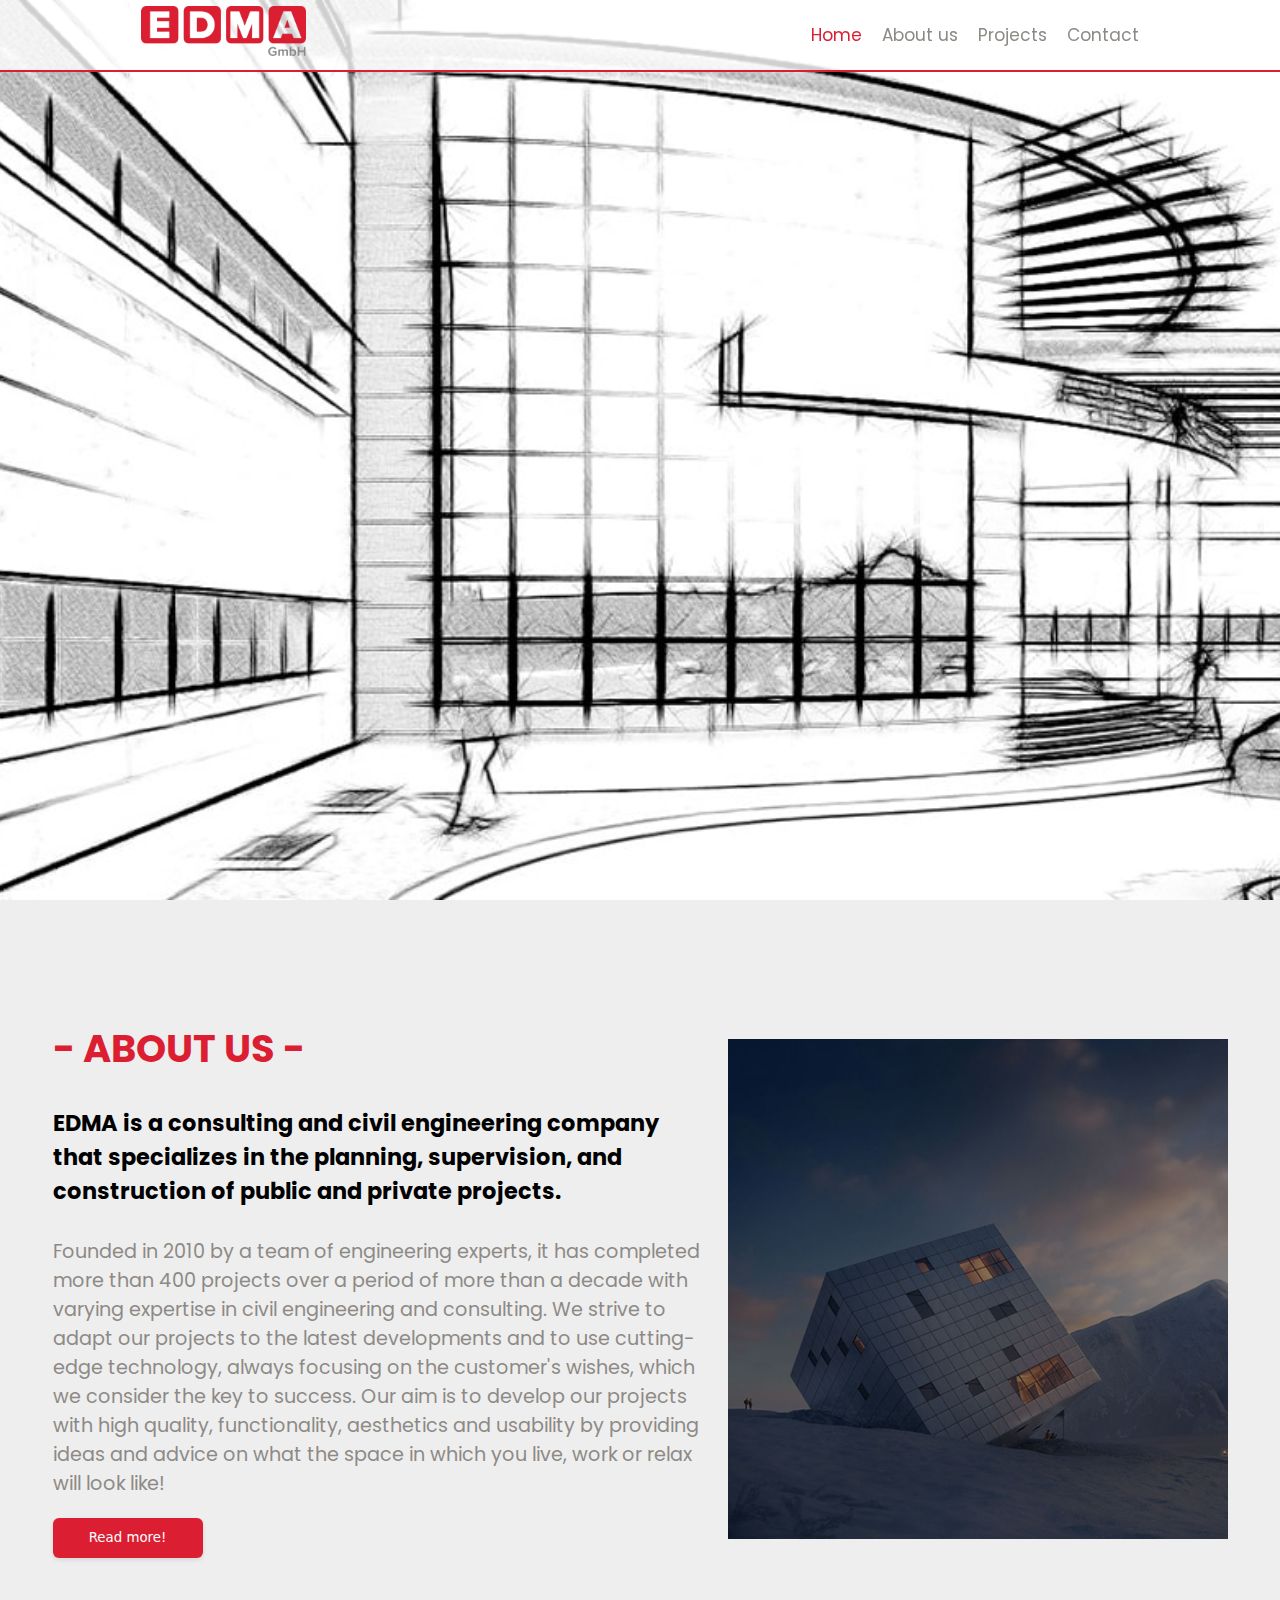
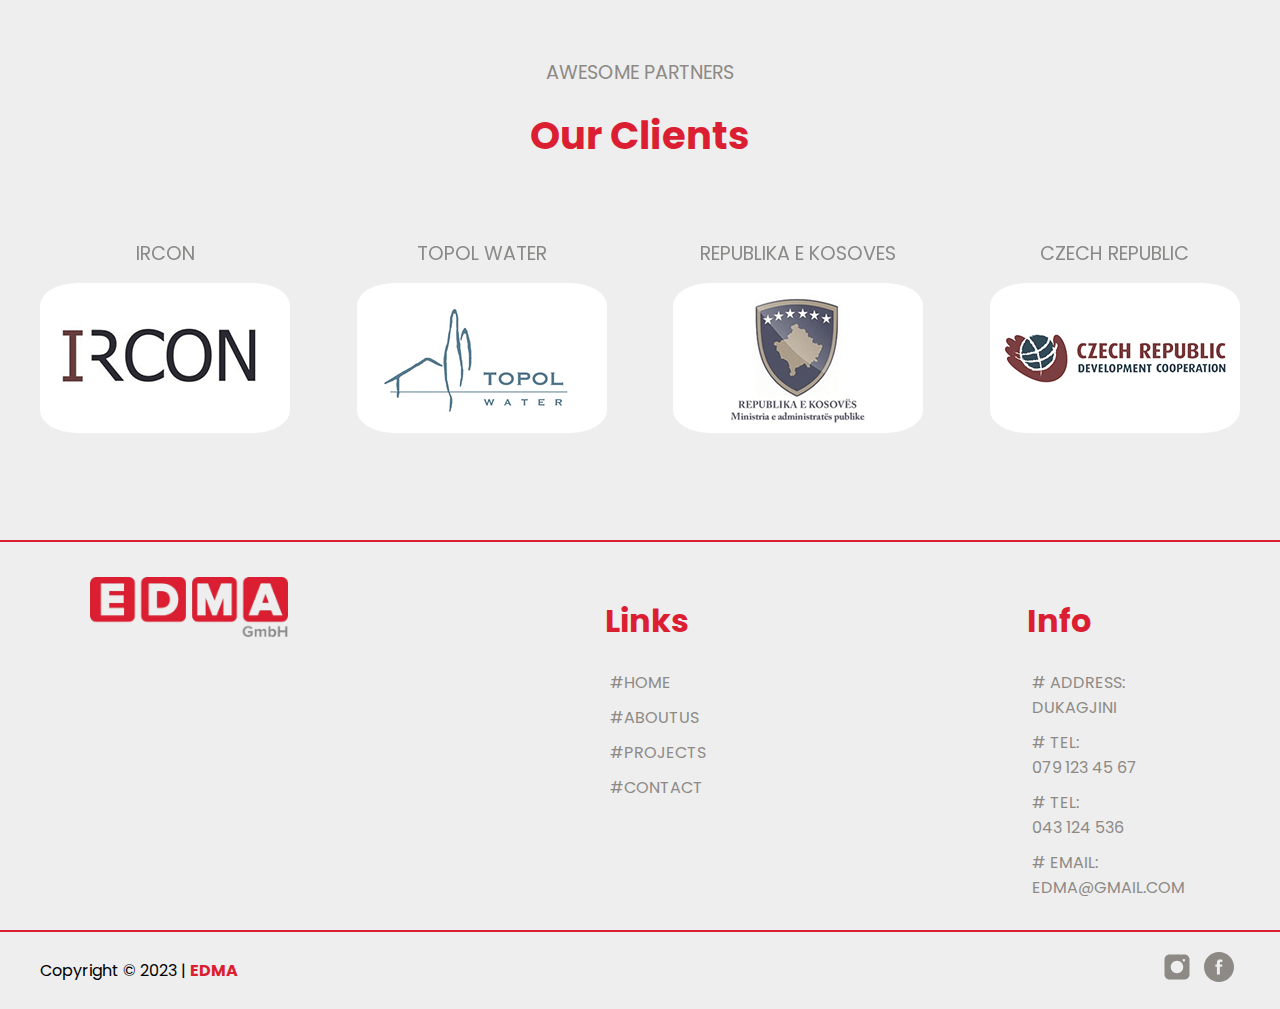
<file: index.html>
<!DOCTYPE html>
<html lang="en">
  <head>
    <meta charset="UTF-8" />
    <meta name="viewport" content="width=device-width, initial-scale=1.0" />
    <title>EDMA - GmbH</title>
    <link rel="stylesheet" href="style.css" />
    <link rel="stylesheet" href="responsive.css">
    <link rel="icon" type="image/png" sizes="32x32" href="images/favicon.png" />


  </head>
  <body>
    

   
    <div class="nb">

    <div class="navbari">
        <h1 onclick="toggleMenu()">x</h1>
        <div class="burger-menu" onclick="toggleMenu()">
            <div class="bar"></div>
            <div class="bar"></div>
            <div class="bar"></div>
        </div>
    </div>
  </div>
    <section class="wrapper"></section>
    <div class="boxes">
      <div class="text">
        <h1>- ABOUT US -</h1>
        <br />
        <h3>
          EDMA is a consulting and civil engineering company that specializes in
          the planning, supervision, and construction of public and private
          projects.
        </h3>
        <br />
        <p>
          Founded in 2010 by a team of engineering experts, it has completed
          more than 400 projects over a period of more than a decade with
          varying expertise in civil engineering and consulting. We strive to
          adapt our projects to the latest developments and to use cutting-edge
          technology, always focusing on the customer's wishes, which we
          consider the key to success. Our aim is to develop our projects with
          high quality, functionality, aesthetics and usability by providing
          ideas and advice on what the space in which you live, work or relax
          will look like!
        </p>
        <a href="/aboutus.html"><button class="button">Read more!</button></a>
      </div>
      <img src="/images/about-01.jpg" alt="" />
    </div>

    
    <div class="aboutUsWhatWeDo">
      <div class="wwdText">
        <p>AWESOME PARTNERS</p>
        <h1>Our Clients</h1>
      </div>
      <div class="wwdBoxes">
        <div class="wwdBox">
          
          <div class="imgContainer">
            <p>
              IRCON
            </p>
            <img src="/images/logo1.png" alt="" />
            
          </div>
         
        </div>
        <div class="wwdBox">
          
          <div class="imgContainer">
            <p>
              TOPOL WATER
            </p>
            <img src="/images/logo2.png" alt="" />
           
          </div>

          
        </div>
        <div class="wwdBox">
         
          <div class="imgContainer">
            <p>
              REPUBLIKA E KOSOVES
            </p>
            <img src="images/logo3.png" alt="" />
            
          </div>

        
        </div>
        <div class="wwdBox">
         
          <div class="imgContainer">
            <p>
              CZECH REPUBLIC
            </p>
            <img src="images/logo4.png" alt="" />
            
          </div>
  
        
        </div>
      </div>
      
    </div>
  </div>
    </div>
    


    
    <!-- pjesa e footer----------------------- -->



   
    <footer>
    <!-- upperfooter -->

    <div class="upperfooter">
      <img src="/images/logo.png" alt="">
     
        <ul>
          <h1>Links</h1>
          <li><a href="/index.html">#HOME</a></li>
          <li><a href="/aboutus.html">#ABOUTUS</a></li>
          <li><a href="/projects.html">#PROJECTS</a></li>
          <li><a href="/contact.html">#CONTACT</a></li>
        </ul>
        <ul>
          <h1>Info</h1>
          <li><p># ADDRESS: <p>DUKAGJINI</p></li>
          <li><p># TEL: <p>079 123 45 67</p></li>
          <li><p># TEL: <p>043 124 536</p></li>
          <li><p># EMAIL: <p>EDMA@GMAIL.COM</p></li>
        </ul>
      
    </div>
       <!-- lowerfooter -->
       <div class="lf">
      <div class="lowfooter">
        <p>Copyright © 2023 | <strong>EDMA</strong></p>
        <div class="icons">
          <a href="https://www.instagram.com/" target="_blank">
            <svg
              fill="rgb(141, 138, 134)"
              height="30px"
              width="30px"
              version="1.1"
              id="Shopicons"
              xmlns="http://www.w3.org/2000/svg"
              xmlns:xlink="http://www.w3.org/1999/xlink"
              viewBox="0 0 48 48"
              xml:space="preserve"
            >
              <style type="text/css">
                .st0 {
                  fill: none;
                }
              </style>
              <g>
                <path class="st0" d="M0,0h48v48H0V0z" />
                <path
                  d="M36,4H12c-4.4,0-8,3.6-8,8v24c0,4.4,3.6,8,8,8h24c4.4,0,8-3.6,8-8V12C44,7.6,40.4,4,36,4z M24,34c-5.5,0-10-4.5-10-10
             s4.5-10,10-10s10,4.5,10,10S29.5,34,24,34z M35,15c-1.1,0-2-0.9-2-2c0-1.1,0.9-2,2-2s2,0.9,2,2C37,14.1,36.1,15,35,15z"
                />
              </g>
            </svg>
          </a>

          <a href="https://www.facebook.com/" target="_blank">
            <svg
              fill="rgb(141, 138, 134)"
              height="30px"
              width="30px"
              version="1.1"
              id="Layer_1"
              xmlns="http://www.w3.org/2000/svg"
              xmlns:xlink="http://www.w3.org/1999/xlink"
              viewBox="-143 145 512 512"
              xml:space="preserve"
            >
              <path
                d="M113,145c-141.4,0-256,114.6-256,256s114.6,256,256,256s256-114.6,256-256S254.4,145,113,145z M169.5,357.6l-2.9,38.3h-39.3
	v133H77.7v-133H51.2v-38.3h26.5v-25.7c0-11.3,0.3-28.8,8.5-39.7c8.7-11.5,20.6-19.3,41.1-19.3c33.4,0,47.4,4.8,47.4,4.8l-6.6,39.2
	c0,0-11-3.2-21.3-3.2c-10.3,0-19.5,3.7-19.5,14v29.9H169.5z"
              />
            </svg>
          </a>
          </div>
        </div>
      </div>
    </footer>
    <script src="main.js"></script>
  </body>
</html>
</file>
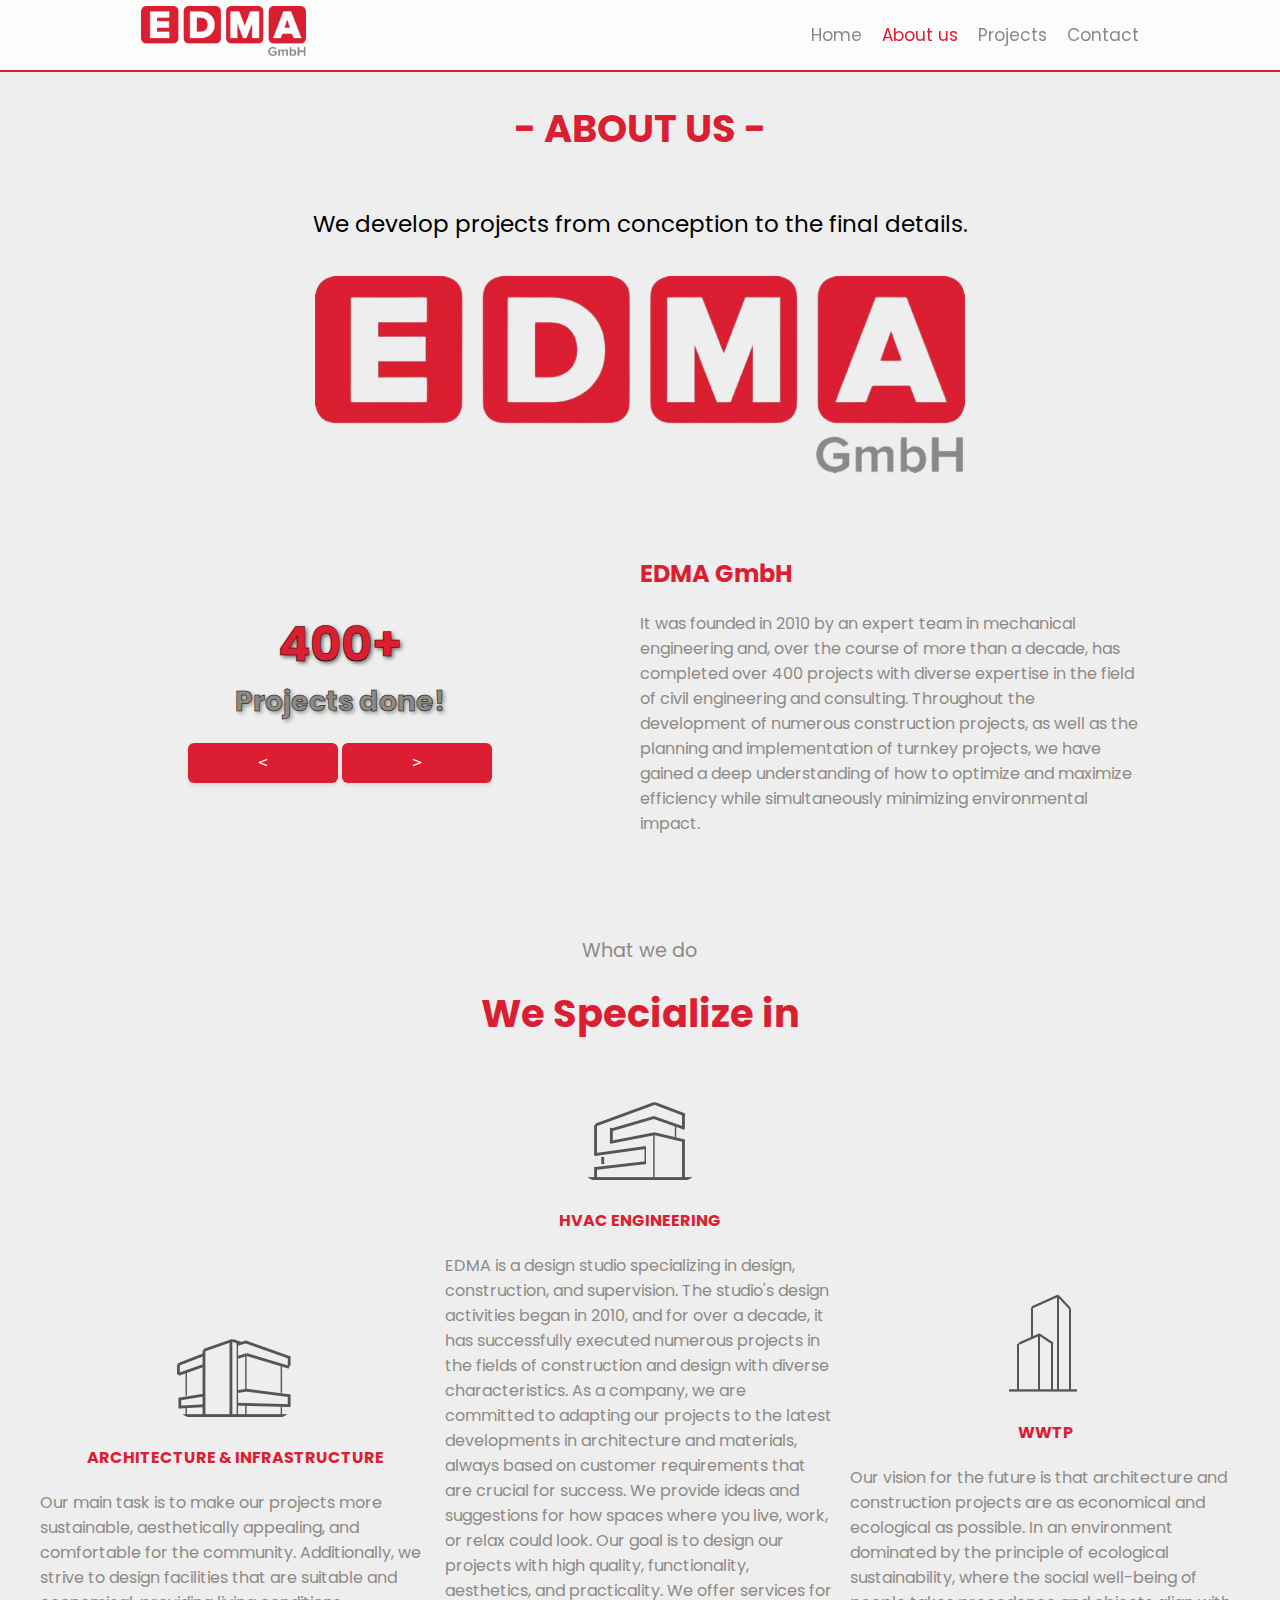
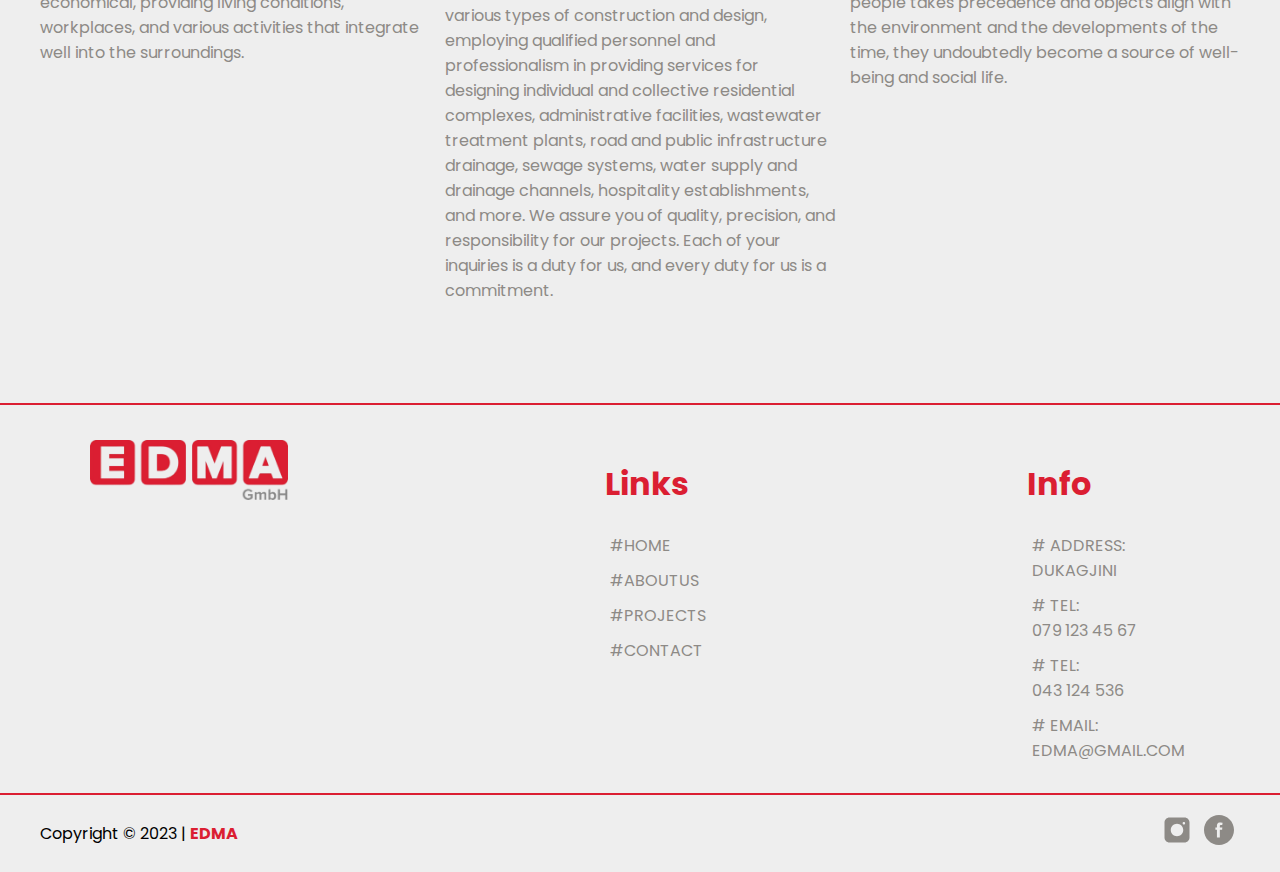
<file: aboutus.html>
<!DOCTYPE html>
<html lang="en">
  <head>
    <meta charset="UTF-8" />
    <meta name="viewport" content="width=device-width, initial-scale=1.0" />
    <title>EDMA - GmbH</title>
    <link rel="stylesheet" href="style.css" />
    <link rel="stylesheet" href="responsive.css">
    <link rel="icon" type="image/png" sizes="32x32" href="images/favicon.png" />
  </head>
  <body>
    <div class="nb">

      <div class="navbari">
          <h1 onclick="toggleMenu()">x</h1>
          <div class="burger-menu" onclick="toggleMenu()">
              <div class="bar"></div>
              <div class="bar"></div>
              <div class="bar"></div>
          </div>
      </div>
    </div>
    <div class="aboutUsEdma">
      <h1>- ABOUT US -</h1>
      <p>We develop projects from conception to the final details.</p>
      <img src="/images/logo.png" alt="" />
    </div>
    <br />
    <br />
    <br />

    <div class="aboutUsContent">
   
      <div class="sliderContainer">
      <div class="aboutUsSlider">
        <h1>400+</h1>
        <h3>Projects done!</h3>
      </div>
      <div class="aboutUsSlider ">
        <h1>20+</h1>
        <h3>Design awards!</h3>
      </div>
      <div class="aboutUsSlider ">
        <h1>700+</h1>
        <h3>Satisfied Costumers!</h3>
      </div>
      <div class="aboutUsSlider ">
        <h1>13+</h1>  
        <h3>Years of experience!</h3>
      </div>
      <button class="button" id="prevBtn"><</button>
      <button class="button" id="nextBtn">></button>
    </div>

      <div class="aboutUsText">
        <h2>EDMA GmbH</h2>
        <p>
          It was founded in 2010 by an expert team in mechanical engineering
          and, over the course of more than a decade, has completed over 400
          projects with diverse expertise in the field of civil engineering and
          consulting. Throughout the development of numerous construction
          projects, as well as the planning and implementation of turnkey
          projects, we have gained a deep understanding of how to optimize and
          maximize efficiency while simultaneously minimizing environmental
          impact.
        </p>
      </div>
    </div></div>

    <!-- what we do -->

    <div class="aboutUsWhatWeDo">
      <div class="wwdText">
        <p>What we do</p>
        <h1>We Specialize in</h1>
      </div>
      <div class="wwdBoxes">
        <div class="wwdBox">
          <div class="imgContainerAboutUs">
            <img src="/images/service-01.png" alt="" />
            <h4>ARCHITECTURE & INFRASTRUCTURE</h4>
          </div>
          <p>
            Our main task is to make our projects more sustainable,
            aesthetically appealing, and comfortable for the community.
            Additionally, we strive to design facilities that are suitable and
            economical, providing living conditions, workplaces, and various
            activities that integrate well into the surroundings.
          </p>
        </div>
        <div class="wwdBox">
          <div class="imgContainerAboutUs">
            <img src="/images/service-02.png" alt="" />
            <h4>HVAC ENGINEERING</h4>
          </div>

          <p>
            EDMA is a design studio specializing in design, construction, and
            supervision. The studio's design activities began in 2010, and for
            over a decade, it has successfully executed numerous projects in the
            fields of construction and design with diverse characteristics. As a
            company, we are committed to adapting our projects to the latest
            developments in architecture and materials, always based on customer
            requirements that are crucial for success. We provide ideas and
            suggestions for how spaces where you live, work, or relax could
            look. Our goal is to design our projects with high quality,
            functionality, aesthetics, and practicality. We offer services for
            various types of construction and design, employing qualified
            personnel and professionalism in providing services for designing
            individual and collective residential complexes, administrative
            facilities, wastewater treatment plants, road and public
            infrastructure drainage, sewage systems, water supply and drainage
            channels, hospitality establishments, and more. We assure you of
            quality, precision, and responsibility for our projects. Each of
            your inquiries is a duty for us, and every duty for us is a
            commitment.
          </p>
        </div>
        <div class="wwdBox">
          <div class="imgContainerAboutUs">
            <img src="/images/service-03.png" alt="" />
            <h4>WWTP</h4>
          </div>

          <p>
            Our vision for the future is that architecture and construction
            projects are as economical and ecological as possible. In an
            environment dominated by the principle of ecological sustainability,
            where the social well-being of people takes precedence and objects
            align with the environment and the developments of the time, they
            undoubtedly become a source of well-being and social life.
          </p>
        </div>
      </div>
    </div>

    <!-- pjesa e footer----------------------- -->

    <footer>
      <!-- upperfooter -->

      <div class="upperfooter">
        <img src="/images/logo.png" alt="" />

        <ul>
          <h1>Links</h1>
          <li><a href="/index.html">#HOME</a></li>
          <li><a href="/aboutus.html">#ABOUTUS</a></li>
          <li><a href="/projects.html">#PROJECTS</a></li>
          <li><a href="/contact.html">#CONTACT</a></li>
        </ul>
        <ul>
          <h1>Info</h1>
          <li>
            <p># ADDRESS:</p>
            <p>DUKAGJINI</p>
          </li>
          <li>
            <p># TEL:</p>
            <p>079 123 45 67</p>
          </li>
          <li>
            <p># TEL:</p>
            <p>043 124 536</p>
          </li>
          <li>
            <p># EMAIL:</p>
            <p>EDMA@GMAIL.COM</p>
          </li>
        </ul>
      </div>
      <!-- lowerfooter -->
      <div class="lf">
        <div class="lowfooter">
          <p>Copyright © 2023 | <strong>EDMA</strong></p>
          <div class="icons">
            <a href="https://www.instagram.com/" target="_blank">
              <svg
                fill="rgb(141, 138, 134)"
                height="30px"
                width="30px"
                version="1.1"
                id="Shopicons"
                xmlns="http://www.w3.org/2000/svg"
                xmlns:xlink="http://www.w3.org/1999/xlink"
                viewBox="0 0 48 48"
                xml:space="preserve"
              >
                <style type="text/css">
                  .st0 {
                    fill: none;
                  }
                </style>
                <g>
                  <path class="st0" d="M0,0h48v48H0V0z" />
                  <path
                    d="M36,4H12c-4.4,0-8,3.6-8,8v24c0,4.4,3.6,8,8,8h24c4.4,0,8-3.6,8-8V12C44,7.6,40.4,4,36,4z M24,34c-5.5,0-10-4.5-10-10
               s4.5-10,10-10s10,4.5,10,10S29.5,34,24,34z M35,15c-1.1,0-2-0.9-2-2c0-1.1,0.9-2,2-2s2,0.9,2,2C37,14.1,36.1,15,35,15z"
                  />
                </g>
              </svg>
            </a>

            <a href="https://www.facebook.com/" target="_blank">
              <svg
                fill="rgb(141, 138, 134)"
                height="30px"
                width="30px"
                version="1.1"
                id="Layer_1"
                xmlns="http://www.w3.org/2000/svg"
                xmlns:xlink="http://www.w3.org/1999/xlink"
                viewBox="-143 145 512 512"
                xml:space="preserve"
              >
                <path
                  d="M113,145c-141.4,0-256,114.6-256,256s114.6,256,256,256s256-114.6,256-256S254.4,145,113,145z M169.5,357.6l-2.9,38.3h-39.3
    v133H77.7v-133H51.2v-38.3h26.5v-25.7c0-11.3,0.3-28.8,8.5-39.7c8.7-11.5,20.6-19.3,41.1-19.3c33.4,0,47.4,4.8,47.4,4.8l-6.6,39.2
    c0,0-11-3.2-21.3-3.2c-10.3,0-19.5,3.7-19.5,14v29.9H169.5z"
                />
              </svg>
            </a>
          </div>
        </div>
      </div>
    </footer>
    <script src="main.js"></script>
    <script src="slider.js"></script>
  </body>
</html>
</file>
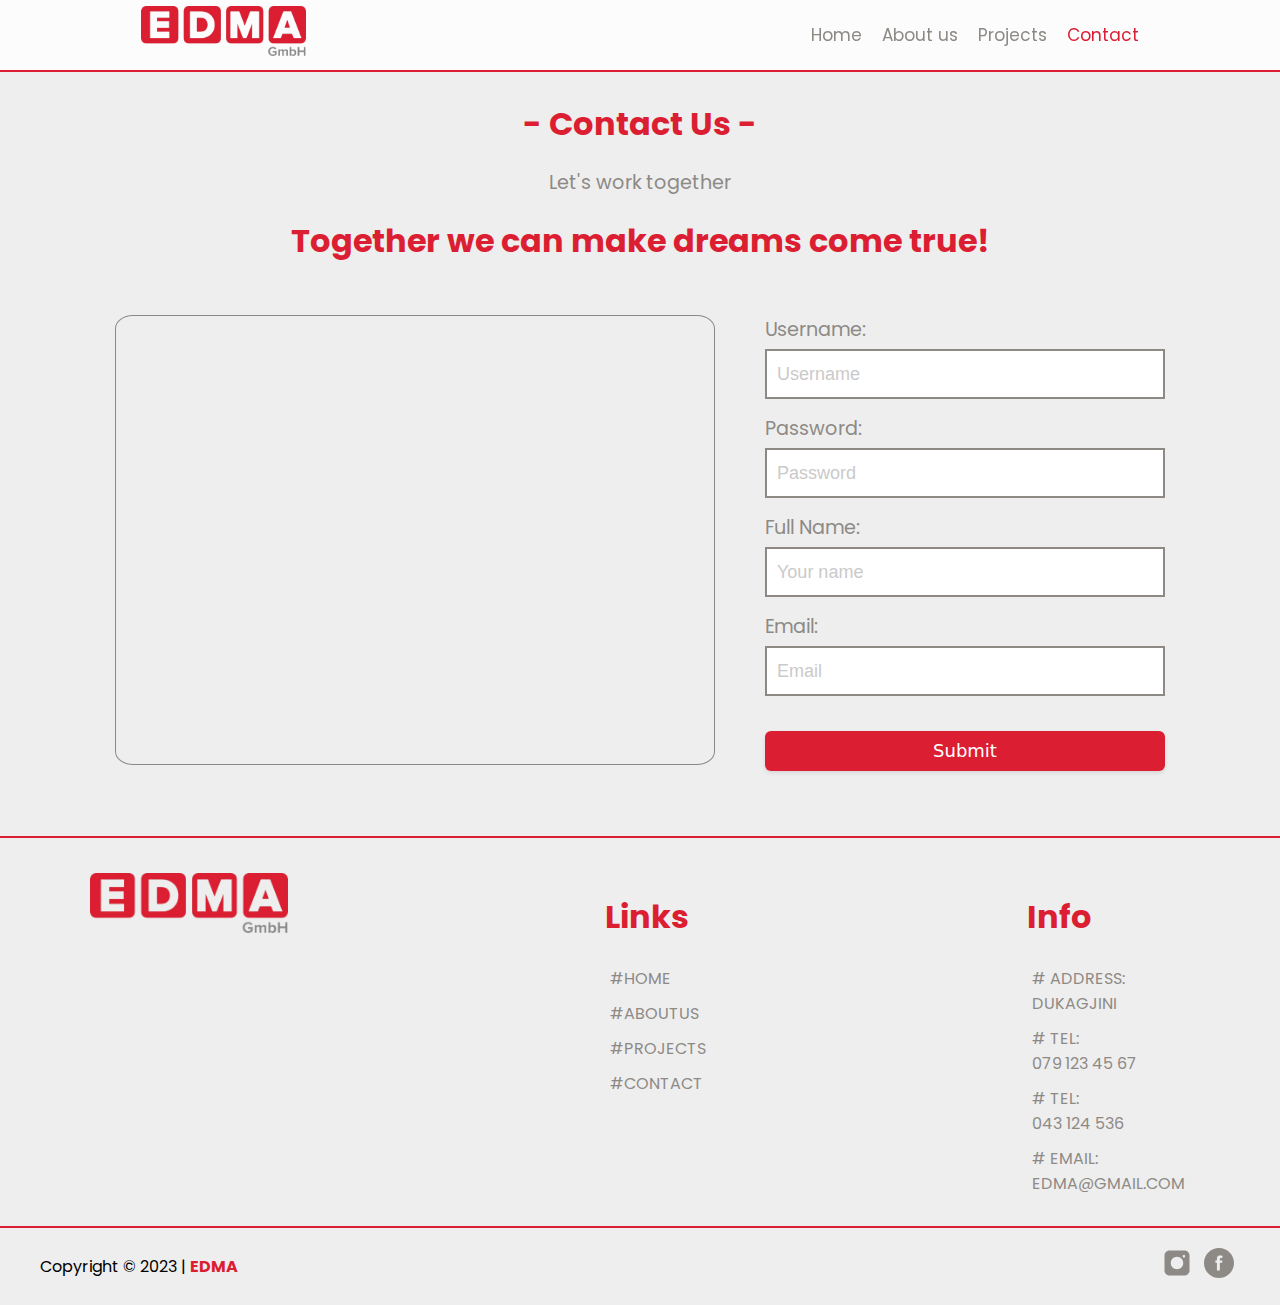
<file: contact.html>
<!DOCTYPE html>
<html lang="en">
  <head>
    <meta charset="UTF-8" />
    <meta name="viewport" content="width=device-width, initial-scale=1.0" />
    <title>EDMA - GmbH</title>
    <link rel="stylesheet" href="style.css" />
    <link rel="stylesheet" href="responsive.css" />
    <link rel="stylesheet" href="contact.css" />
    <link rel="icon" type="image/png" sizes="32x32" href="images/favicon.png" />
  </head>
  <body>
    <div class="nb">
      <div class="navbari">
        <h1 onclick="toggleMenu()">x</h1>
        <div class="burger-menu" onclick="toggleMenu()">
          <div class="bar"></div>
          <div class="bar"></div>
          <div class="bar"></div>
        </div>
      </div>
    </div>

    <!--Pjesa e loogin it-->

    <div class="login">
      <h1>- Contact Us -</h1>
      <p>Let's work together</p>
      <h1>Together we can make dreams come true!</h1>
    </div>

    <div class="loginContent">
      <iframe
        src="https://www.google.com/maps/embed?pb=!1m18!1m12!1m3!1d15049.955799565396!2d21.145778!3d42.653294!2m3!1f0!2f0!3f0!3m2!1i1024!2i768!4f13.1!3m3!1m2!1s0x0%3A0x0!2zNDLCsDM5JzEyLjMiTiAyMcKwMDgnMjEuOCJF!5e0!3m2!1sen!2s!4v1639318543611!5m2!1sen!2s"
        width="600px"
        height="450px"
        style="border: 1px solid rgb(141, 138, 134); border-radius: 3%"
        allowfullscreen=""
        loading="lazy"
      ></iframe>

      <form>
        <ul>
          <li>
            <p>Username:</p>
            <input placeholder="Username" type="text" id="userid" />
            <h5 id="h1" class="hide belowInput">Username is required!</h5>
          </li>
          <li>
            <p>Password:</p>
            <input placeholder="Password" type="password" id="pass" />
            <h5 id="h2" class="hide belowInput">
              Password should be at least 8 characters, begin with an uppercase
              letter and end with a special character or a number!
            </h5>
          </li>
          <li>
            <p>Full Name:</p>
            <input placeholder="Your name" type="text" id="emri" />
            <h5 id="h3" class="hide belowInput">Your full name is required!</h5>
          </li>
          <li>
            <p>Email:</p>
            <input placeholder="Email" type="text" id="adresaEmailit" />
            <h5 id="h4" class="hide belowInput">Email is not valid!</h5>
          </li>
          <li>
            <input
              class="buttonContact"
              type="submit"
              value="Submit"
              id="submitBtn"
            />
          </li>
        </ul>
      </form>
    </div>

    <footer>
      <!-- upperfooter -->

      <div class="upperfooter">
        <img src="/images/logo.png" alt="" />

        <ul>
          <h1>Links</h1>
          <li><a href="/index.html">#HOME</a></li>
          <li><a href="/aboutus.html">#ABOUTUS</a></li>
          <li><a href="/projects.html">#PROJECTS</a></li>
          <li><a href="/contact.html">#CONTACT</a></li>
        </ul>
        <ul>
          <h1>Info</h1>
          <li>
            <p># ADDRESS:</p>
            <p>DUKAGJINI</p>
          </li>
          <li>
            <p># TEL:</p>
            <p>079 123 45 67</p>
          </li>
          <li>
            <p># TEL:</p>
            <p>043 124 536</p>
          </li>
          <li>
            <p># EMAIL:</p>
            <p>EDMA@GMAIL.COM</p>
          </li>
        </ul>
      </div>
      <!-- lowerfooter -->
      <div class="lf">
        <div class="lowfooter">
          <p>Copyright © 2023 | <strong>EDMA</strong></p>
          <div class="icons">
            <a href="https://www.instagram.com/" target="_blank">
              <svg
                fill="rgb(141, 138, 134)"
                height="30px"
                width="30px"
                version="1.1"
                id="Shopicons"
                xmlns="http://www.w3.org/2000/svg"
                xmlns:xlink="http://www.w3.org/1999/xlink"
                viewBox="0 0 48 48"
                xml:space="preserve"
              >
                <style type="text/css">
                  .st0 {
                    fill: none;
                  }
                </style>
                <g>
                  <path class="st0" d="M0,0h48v48H0V0z" />
                  <path
                    d="M36,4H12c-4.4,0-8,3.6-8,8v24c0,4.4,3.6,8,8,8h24c4.4,0,8-3.6,8-8V12C44,7.6,40.4,4,36,4z M24,34c-5.5,0-10-4.5-10-10
               s4.5-10,10-10s10,4.5,10,10S29.5,34,24,34z M35,15c-1.1,0-2-0.9-2-2c0-1.1,0.9-2,2-2s2,0.9,2,2C37,14.1,36.1,15,35,15z"
                  />
                </g>
              </svg>
            </a>

            <a href="https://www.facebook.com/" target="_blank">
              <svg
                fill="rgb(141, 138, 134)"
                height="30px"
                width="30px"
                version="1.1"
                id="Layer_1"
                xmlns="http://www.w3.org/2000/svg"
                xmlns:xlink="http://www.w3.org/1999/xlink"
                viewBox="-143 145 512 512"
                xml:space="preserve"
              >
                <path
                  d="M113,145c-141.4,0-256,114.6-256,256s114.6,256,256,256s256-114.6,256-256S254.4,145,113,145z M169.5,357.6l-2.9,38.3h-39.3
    v133H77.7v-133H51.2v-38.3h26.5v-25.7c0-11.3,0.3-28.8,8.5-39.7c8.7-11.5,20.6-19.3,41.1-19.3c33.4,0,47.4,4.8,47.4,4.8l-6.6,39.2
    c0,0-11-3.2-21.3-3.2c-10.3,0-19.5,3.7-19.5,14v29.9H169.5z"
                />
              </svg>
            </a>
          </div>
        </div>
      </div>
    </footer>
    <script src="main.js"></script>
    <script src="loginForm.js"></script>
  </body>
</html>
</file>
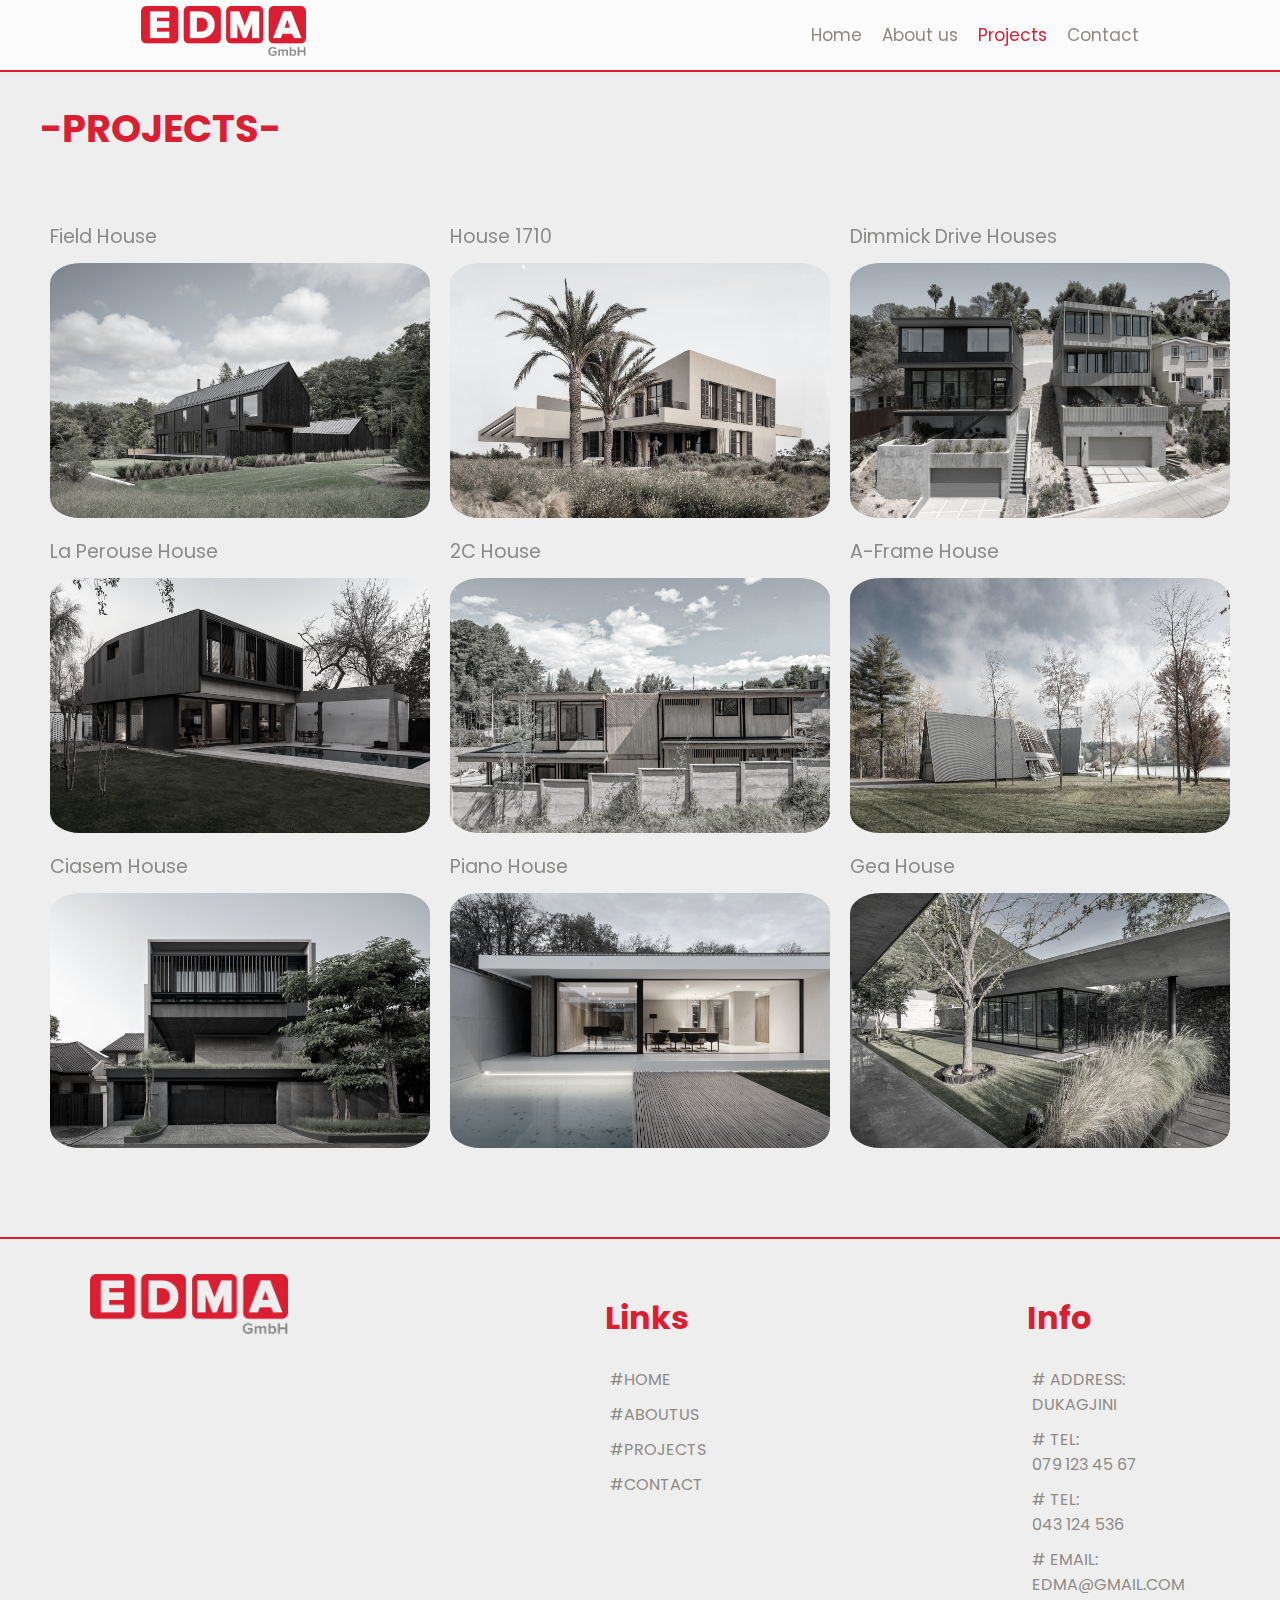
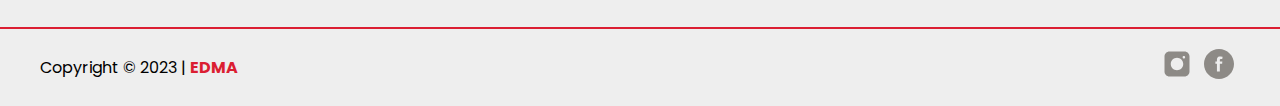
<file: projects.html>
<!DOCTYPE html>
<html lang="en">
  <head>
    <meta charset="UTF-8" />
    <meta name="viewport" content="width=device-width, initial-scale=1.0" />
    <title>EDMA - GmbH</title>
    <link rel="stylesheet" href="style.css" />
    <link rel="stylesheet" href="responsive.css" />
    <link rel="stylesheet" href="projects.css" />
    <link rel="icon" type="image/png" sizes="32x32" href="images/favicon.png" />
  </head>
  <body>
    <div class="nb">
      <div class="navbari">
        <h1 onclick="toggleMenu()">x</h1>
        <div class="burger-menu" onclick="toggleMenu()">
          <div class="bar"></div>
          <div class="bar"></div>
          <div class="bar"></div>
        </div>
      </div>
    </div>

    <section class="projects">
      <h1>-PROJECTS-</h1>
      <div class="loading">
        <p>Loading...</p>
      </div>
      <div class="projectBoxes"></div>
    </section>

    <!-- pjesa e footer----------------------- -->

    <footer>
      <!-- upperfooter -->

      <div class="upperfooter">
        <img src="/images/logo.png" alt="" />

        <ul>
          <h1>Links</h1>
          <li><a href="/index.html">#HOME</a></li>
          <li><a href="/aboutus.html">#ABOUTUS</a></li>
          <li><a href="/projects.html">#PROJECTS</a></li>
          <li><a href="/contact.html">#CONTACT</a></li>
        </ul>
        <ul>
          <h1>Info</h1>
          <li>
            <p># ADDRESS:</p>
            <p>DUKAGJINI</p>
          </li>
          <li>
            <p># TEL:</p>
            <p>079 123 45 67</p>
          </li>
          <li>
            <p># TEL:</p>
            <p>043 124 536</p>
          </li>
          <li>
            <p># EMAIL:</p>
            <p>EDMA@GMAIL.COM</p>
          </li>
        </ul>
      </div>
      <!-- lowerfooter -->
      <div class="lf">
        <div class="lowfooter">
          <p>Copyright © 2023 | <strong>EDMA</strong></p>
          <div class="icons">
            <a href="https://www.instagram.com/" target="_blank">
              <svg
                fill="rgb(141, 138, 134)"
                height="30px"
                width="30px"
                version="1.1"
                id="Shopicons"
                xmlns="http://www.w3.org/2000/svg"
                xmlns:xlink="http://www.w3.org/1999/xlink"
                viewBox="0 0 48 48"
                xml:space="preserve"
              >
                <style type="text/css">
                  .st0 {
                    fill: none;
                  }
                </style>
                <g>
                  <path class="st0" d="M0,0h48v48H0V0z" />
                  <path
                    d="M36,4H12c-4.4,0-8,3.6-8,8v24c0,4.4,3.6,8,8,8h24c4.4,0,8-3.6,8-8V12C44,7.6,40.4,4,36,4z M24,34c-5.5,0-10-4.5-10-10
               s4.5-10,10-10s10,4.5,10,10S29.5,34,24,34z M35,15c-1.1,0-2-0.9-2-2c0-1.1,0.9-2,2-2s2,0.9,2,2C37,14.1,36.1,15,35,15z"
                  />
                </g>
              </svg>
            </a>

            <a href="https://www.facebook.com/" target="_blank">
              <svg
                fill="rgb(141, 138, 134)"
                height="30px"
                width="30px"
                version="1.1"
                id="Layer_1"
                xmlns="http://www.w3.org/2000/svg"
                xmlns:xlink="http://www.w3.org/1999/xlink"
                viewBox="-143 145 512 512"
                xml:space="preserve"
              >
                <path
                  d="M113,145c-141.4,0-256,114.6-256,256s114.6,256,256,256s256-114.6,256-256S254.4,145,113,145z M169.5,357.6l-2.9,38.3h-39.3
    v133H77.7v-133H51.2v-38.3h26.5v-25.7c0-11.3,0.3-28.8,8.5-39.7c8.7-11.5,20.6-19.3,41.1-19.3c33.4,0,47.4,4.8,47.4,4.8l-6.6,39.2
    c0,0-11-3.2-21.3-3.2c-10.3,0-19.5,3.7-19.5,14v29.9H169.5z"
                />
              </svg>
            </a>
          </div>
        </div>
      </div>
    </footer>
    <script src="main.js"></script>
    <script src="dummyData.js"></script>
  </body>
</html>
</file>
<file: style.css>
@import url("https://fonts.googleapis.com/css2?family=Poppins:ital,wght@0,100;0,200;0,300;0,400;0,500;0,600;1,100;1,200;1,300;1,400&display=swap");

* {
  box-sizing: border-box;
  margin: 0;
  padding: 0;
}
body {
  background-color: #eee;
  font-family: "Poppins", sans-serif;
}

.wrapper {
  background-image: url(/images/hero-image-main.jpg);
  background-position: center;
  background-repeat: no-repeat;
  background-size: cover;
  width: 100%;
  height: 100vh;
}
.navbari h1 {
  display: none;
}
.nb {
  position: fixed;
  top: 0;
  left: 0;
  /* margin: auto; */
  width: 100%;
  border-bottom: 2px solid rgb(219, 30, 50);
  background-color: rgba(255, 255, 255, 0.81);
  z-index: 999;
}
.navbari {
  margin: auto;
  display: flex;
  justify-content: space-between;
  max-width: 1500px;
  padding: 0.5% 11%;
  align-items: center;
  z-index: 999;
}
.navbari img {
  height: 50px;
}
.navbari ul {
  display: flex;
  list-style-type: none;
}

.navbari ul li a {
  margin-left: 20px;
  font-size: 17px;
  color: rgb(141, 138, 134);
  text-decoration: none;
  transition: 0.3s ease-in-out;
  font-family: "Poppins", sans-serif;
}

.active {
  color: rgb(219, 30, 50) !important;
}
.navbari ul li a:hover {
  color: rgb(219, 30, 50);
  cursor: pointer;
}

.boxes {
  padding-top: 120px;
  display: flex;
  flex-wrap: wrap;
  justify-content: space-around;
  align-items: center;
  max-width: 1200px;
  margin: auto;
}

.text {
  width: 650px;
  font-size: larger;
}
.text h1 {
  color: rgb(219, 30, 50);
}

.text p {
  color: rgb(141, 138, 134);
}

.boxes img {
  width: 500px;
}
.boxes img:hover {
  filter: brightness(0.85);
  transition: 0.7s;
}
.button {
  margin-top: 20px;
  background-color: rgb(219, 30, 50);
  background-image: linear-gradient(-180deg, rgb(219, 30, 50));
  border-radius: 6px;
  box-shadow: rgba(0, 0, 0, 0.1) 0 2px 4px;
  color: #ffffff;
  cursor: pointer;
  display: inline-block;
  font-family: Inter, -apple-system, system-ui, Roboto, "Helvetica Neue", Arial,
    sans-serif;
  height: 40px;
  line-height: 40px;
  outline: 0;
  overflow: hidden;
  padding: 0 25px;
  pointer-events: auto;
  position: relative;
  text-align: center;
  touch-action: manipulation;
  user-select: none;
  -webkit-user-select: none;
  vertical-align: top;
  white-space: nowrap;
  width: 100%;
  z-index: 9;
  border: 0;
  transition: 0.4s;
  width: 150px;
}

.button:hover {
  box-shadow: rgba(253, 30, 0, 0.5) 0 3px 8px;
  color: rgb(219, 30, 50);
  background-color: #fff !important;
  border: 1px solid rgb(219, 30, 50);
}
.lf {
  width: 100%;
  border-top: rgb(219, 30, 50) 2px solid;
  margin-top: 25px;
}
.lowfooter {
  margin-top: 35px;
  margin-bottom: 0;
  padding: 20px 0;
  margin: auto;
  display: flex;
  justify-content: space-between;
  align-items: center;
  max-width: 1200px;
}

path {
  transition: 0.2s ease-in-out;
}

.icons a {
  padding: 0 6px;
}
svg {
  transition: 0.2s ease-in-out;
}
.icons a:hover svg {
  fill: rgb(219, 30, 50);
  transform: translateY(-3px);
}
.icons {
  display: flex;
}
.lowfooter p strong {
  color: rgb(219, 30, 50);
}
/* aboutus */
.aboutUsEdma {
  margin-top: 100px;
  font-size: larger;
  text-align: center;
}
.aboutUsEdma h1 {
  color: rgb(219, 30, 50);
}
.aboutUsEdma p {
  margin-top: 50px;
  font-size: larger;
}
.aboutUsEdma img {
  margin-top: 35px;
  width: 650px;
}

.aboutUsContent {
  display: flex;
  align-items: center;
  justify-content: space-between;
  max-width: 1000px;
  margin: auto;
}
.aboutUsSlider {
  opacity: 0;
  visibility: hidden;
  width: 400px;
  font-size: x-large;
  text-align: center;
  transition: opacity 1s ease-in-out;
  position: absolute;
}

.aboutUsSlider.active {
  opacity: 1;
  visibility: visible;
  transition-delay: 0s;
  position: relative;
}

.aboutUsSlider h3 {
  text-align: center;
  color: rgb(141, 138, 134);
  -webkit-text-stroke: 0.5px black;
  text-shadow: 2px 2px 4px rgba(0, 0, 0, 0.4);
}

.aboutUsSlider h1 {
  text-align: center;
  color: rgb(219, 30, 50);
  -webkit-text-stroke: 0.5px black;
  text-shadow: 2px 2px 4px rgba(0, 0, 0, 0.6);
}

.sliderContainer {
  text-align: center;
  display: none;
}

.aboutUsText {
  max-width: 500px;
}
.aboutUsText h2 {
  color: rgb(219, 30, 50);
}
.aboutUsText p {
  margin-top: 20px;
  color: rgb(141, 138, 134);
}

.slideshow-container {
  font-size: 24px;
  font-weight: bold;
  margin-bottom: 20px;
}

.aboutUsContent h1 {
  color: rgb(219, 30, 50);
}

.hide {
  display: none;
}

.aboutUsWhatWeDo {
  padding-top: 100px;
  padding-bottom: 100px;
  max-width: 1200px;
  margin: auto;
}
.wwdText {
  font-size: larger;
}
.wwdText h1 {
  text-align: center;
  color: rgb(219, 30, 50);
  margin-top: 20px;
}
.wwdText p {
  text-align: center;
  color: rgb(141, 138, 134);
}

.wwdBoxes {
  display: flex;
  justify-content: space-between;
  margin-top: 40px;
  flex-wrap: wrap;
}

.wwdBox {
  max-width: 390px;
  align-content: center;
}

.imgContainer {
  width: 100%;
  text-align: center;
  filter: grayscale(70%);
}
.imgContainerAboutUs {
  width: 100%;
  text-align: center;
  transition: 0.5s ease-in-out;
}
.imgContainerAboutUs:hover {
  transform: translateY(-5px);
  /* filter: brightness(0.9); */
  filter: none;
  cursor: pointer;
}
.imgContainer img {
  border-radius: 15%;
}
.imgContainerAboutUs img {
  border-radius: 15%;
}
.imgContainerIndex {
  width: 100%;
  text-align: center;
}

.imgContainerAboutUs h4 {
  margin-top: 20px;
  color: rgb(219, 30, 50);
}
.wwdBox p {
  margin-top: 20px;
  color: rgb(141, 138, 134);
}

.imgContainer:hover {
  transform: translateY(-5px);
  /* filter: brightness(0.9); */
  filter: none;
  cursor: pointer;
}
.imgContainer:hover p {
  color: rgb(219, 30, 50);
}

.imgContainer {
  transition: 0.5s ease-in-out;
}
.imgContainer p {
  font-size: larger;
  padding: 15px;
  transition: 0.3s ease-in-out;
}
footer {
  padding-top: 35px;
  border-top: 2px solid rgb(219, 30, 50);
  width: 100%;
}
.upperfooter {
  margin: auto;
  max-width: 1100px;
  display: flex;
  justify-content: space-between;
}
.upperfooter img {
  height: 60px;
}
.upperfooter ul li a {
  color: rgb(141, 138, 134);
  text-decoration: none;
  transition: 0.5s ease-in-out;
}
.upperfooter ul li p {
  color: rgb(141, 138, 134);
  text-decoration: none;
  transition: 0.5s ease-in-out;
}
.upperfooter ul li p:hover {
  cursor: pointer;
}
.upperfooter ul h1 {
  padding: 20px 0;
  color: rgb(219, 30, 50);
}

.upperfooter ul li {
  list-style-type: none;
  padding: 5px;
}
.upperfooter ul li a:hover {
  color: rgb(219, 30, 50);
}

.upperfooter ul li p:hover {
  color: rgb(219, 30, 50);
}
</file>
<file: responsive.css>
.burger-menu {
  display: none;
}
@media (max-width: 768px) {
  .burger-menu {
    display: block;
    cursor: pointer;
  }

  .navbari ul.active {
    display: block;
    margin: 30vh;
    width: 90%;
  }
  .navbari img.hidden {
    display: none;
  }
  .navbari h1 {
    display: none;
  }
  .navbari h1.active {
    display: block;
    position: absolute;
    font-size: 35px;
    top: 10px;
    right: 25px;
    opacity: 0.7;
  }

  .navbari h1.active:hover {
    cursor: pointer;
  }

  .bar {
    width: 45px;
    height: 6px;
    background-color: rgb(219, 30, 50);
    margin: 5px 0;
    border-radius: 2px;
    z-index: 999;
  }
  .burger-menu.hidden {
    display: none;
  }
  .nb {
    position: fixed;
    top: 0;
    left: 0;
    width: 100%;
    border-bottom: 2px solid rgb(219, 30, 50);
    background-color: rgba(255, 255, 255, 0.81);
    text-align: center;
  }

  .navbari.active {
    display: flex;
    flex-direction: column;
    text-align: center;
    width: 90%;
  }

  .nb.active {
    display: flex;
    position: fixed;
    height: 100vh;
    width: 100%;
    background-color: rgb(255, 255, 255);
  }

  .navbari {
    padding-top: 2vh;
    padding-bottom: 1vh;
    text-align: center;
    display: flex;
    flex-direction: row-reverse;
    justify-content: space-between;
  }
  .navbari img {
    height: 45px;
    text-align: center;
  }
  .navbari ul {
    display: none;
    list-style-type: none;
    font-size: large;
    text-align: center;
  }
  .navbari ul li a {
    font-size: x-large;
    padding: 0;
    margin: 0;
  }
  .navbari ul li {
    margin-top: 10px;
  }
  .wrapper {
    height: 70vh;
  }

  .boxes {
    display: block;
    width: 90%;
    padding-top: 60px;
  }

  .boxes img {
    display: none;
    /* width: 90%;
    text-align: center;
    margin-top: 50px;
    margin: auto;
    border-radius: 5%; */
  }

  .text {
    max-width: 85%;
    margin: auto;
    text-align: center;
  }
  .aboutUsText {
    max-width: 85%;
  }
  .wwdBox {
    margin: auto;
  }
  .wwdBoxes {
    max-width: 85%;
    display: block;
    margin-bottom: 0;
    margin: auto;
  }
  .aboutUsWhatWeDo {
    padding-bottom: 0;
  }

  footer {
    padding-top: 0;
    margin-top: 0px;
    border-top: none;
  }
  .upperfooter {
    display: none;
  }
  .upperfooter img {
    display: none;
  }

  .lowfooter {
    justify-content: center;
    text-align: center;
    display: grid;
    padding: 0;
  }
  .lowfooter p {
    grid-row: 2;
    padding: 0;
    margin-bottom: 25px;
  }
  .icons {
    grid-row: 1;
    text-align: center;
    margin: 10px auto;
    max-width: 150px;
    justify-content: space-between;
  }
  .icons a {
    text-align: center;
    padding: 0 15px;
    justify-content: space-between;
    /* margin: auto; */
  }
  .aboutUsEdma {
    margin-top: 90px;
    text-align: center;
  }
  .aboutUsEdma img {
    width: 80%;
  }
  .aboutUsContent {
    flex-direction: column;
    text-align: center;
  }
  .aboutUsText {
    margin-top: 35px;
  }
  .wwdBox {
    text-align: center;
  }
  .login {
    margin: 0 auto;
    max-width: 80%;
  }
  .loginContent {
    flex-direction: column;
    text-align: center;
  }
  iframe {
    max-width: 80%;
    max-height: 330px;
    margin: auto;
  }
  form {
    padding-top: 35px;
    text-align: center;
    max-width: 80%;
    margin: auto;
    margin-bottom: 15px;
  }
  form input {
    max-width: 100%;
  }
  form li {
    max-width: 100%;
  }
  #submit-btn {
    margin-bottom: 0;
  }
}
</file>
<file: contact.css>
.login {
  display: block;
  margin-top: 100px;
  margin-bottom: 50px;
}

.login h1 {
  color: rgb(219, 30, 50);
  margin-bottom: 20px;
  text-align: center;
}

.login p {
  color: rgb(141, 138, 134);
  text-align: center;
  margin-bottom: 20px;
  font-size: larger;
}
form {
  margin-bottom: 50px;
}
form ul {
  list-style-type: none;
  text-align: center;
}
.hide {
  display: none;
}
.belowInput {
  text-align: left;
  color: rgb(219, 30, 50);
  max-width: 400px;
}
form ul li {
  color: rgb(141, 138, 134);
  margin-bottom: 15px;
}
#submit-btn {
  margin-top: 10px;
}
form ul li p {
  color: rgb(141, 138, 134);
  margin-bottom: 5px;
  font-size: larger;
}
form ul li input {
  margin-top: 0;
  padding-top: 0;
  width: 400px;
  height: 50px;
  font-size: 18px;
  outline: none;
  text-align: left;
  padding-left: 10px;
  border: 2px solid rgb(141, 138, 134);
  transition: border-color 0.3s ease;
}
form ul li input:focus {
  border: 2px solid black;
}

::placeholder {
  color: #cacaca;
}

.loginContent {
  margin: auto;
  max-width: 1100px;
  justify-content: space-around;
  display: flex;
  flex-wrap: wrap;
}
.buttonContact {
  margin-top: 20px;
  background-color: rgb(219, 30, 50);
  background-image: linear-gradient(-180deg, rgb(219, 30, 50));
  border-radius: 6px;
  box-shadow: rgba(0, 0, 0, 0.1) 0 2px 4px;
  color: #ffffff;
  cursor: pointer;
  display: inline-block;
  font-family: Inter, -apple-system, system-ui, Roboto, "Helvetica Neue", Arial,
    sans-serif;
  height: 40px;
  line-height: 40px;
  outline: 0;
  overflow: hidden;
  padding: 0 25px;
  pointer-events: auto;
  position: relative;
  text-align: center;
  touch-action: manipulation;
  user-select: none;
  -webkit-user-select: none;
  vertical-align: top;
  white-space: nowrap;
  width: 100%;
  z-index: 9;
  border: 0;
  transition: 0.4s;
  width: 400px;
}

.buttonContact:hover {
  box-shadow: rgba(253, 30, 0, 0.5) 0 3px 8px;
  color: rgb(219, 30, 50);
  background-color: #fff;
  border: 1px solid rgb(219, 30, 50);
}

.nope {
  background-color: #a4a2a2;
}
.nope:hover {
  background-color: #a4a2a2 !important;
  cursor: default !important;
  color: #fff !important;
  box-shadow: none !important;
  border: none !important;
}
.loginContent p {
  text-align: left;
}

.red {
  border: 2px solid rgb(219, 30, 50) !important;
}
</file>
<file: projects.css>
* {
  box-sizing: border-box;
  margin: 0;
  padding: 0;
}

.projects {
  margin: 100px auto;
  font-size: larger;
  max-width: 1200px;
}

.projects h1 {
  color: rgb(219, 30, 50);
  margin-bottom: 35px;
}
.projectBoxes {
  display: flex;
  justify-content: space-around;
  flex-wrap: wrap;
}
.pBox {
  width: 380px;
  height: 255px;
  filter: grayscale(80%);
  margin: 30px 0;
  transition: 0.3s ease-in-out;
}
.pBox:hover {
  filter: grayscale(20%);
  cursor: pointer;
  transform: translateY(-3px);
}
.pBox:hover h4 {
  filter: grayscale(0%);
  color: rgb(219, 30, 50);
}
.pBox h4 {
  margin-bottom: 12px;
  color: rgb(141, 138, 134);
  font-weight: normal;
  transition: 0.3s ease-in-out;
}
.pBox img {
  width: 380px;
  height: 255px;
  object-fit: cover;
  border-radius: 8%;
}

.loading p {
  font-size: larger;
  color: rgb(219, 30, 50);
}

@media (max-width: 768px) {
  .projectBoxes {
    text-align: center;
    max-width: 100%;
  }
  .projects {
    margin-top: 90px;
    text-align: center;
    max-width: 90%;
  }

  .projects h1 {
    font-size: 28px;
    margin-bottom: 20px;
  }

  .pBox {
    margin: 35px auto;
    max-width: 350px;
    text-align: center;
  }
  .pBox img {
    width: 350px;
  }

  .pBox h4 {
    font-size: 20px;
    margin-bottom: 8px;
  }
}
</file>
